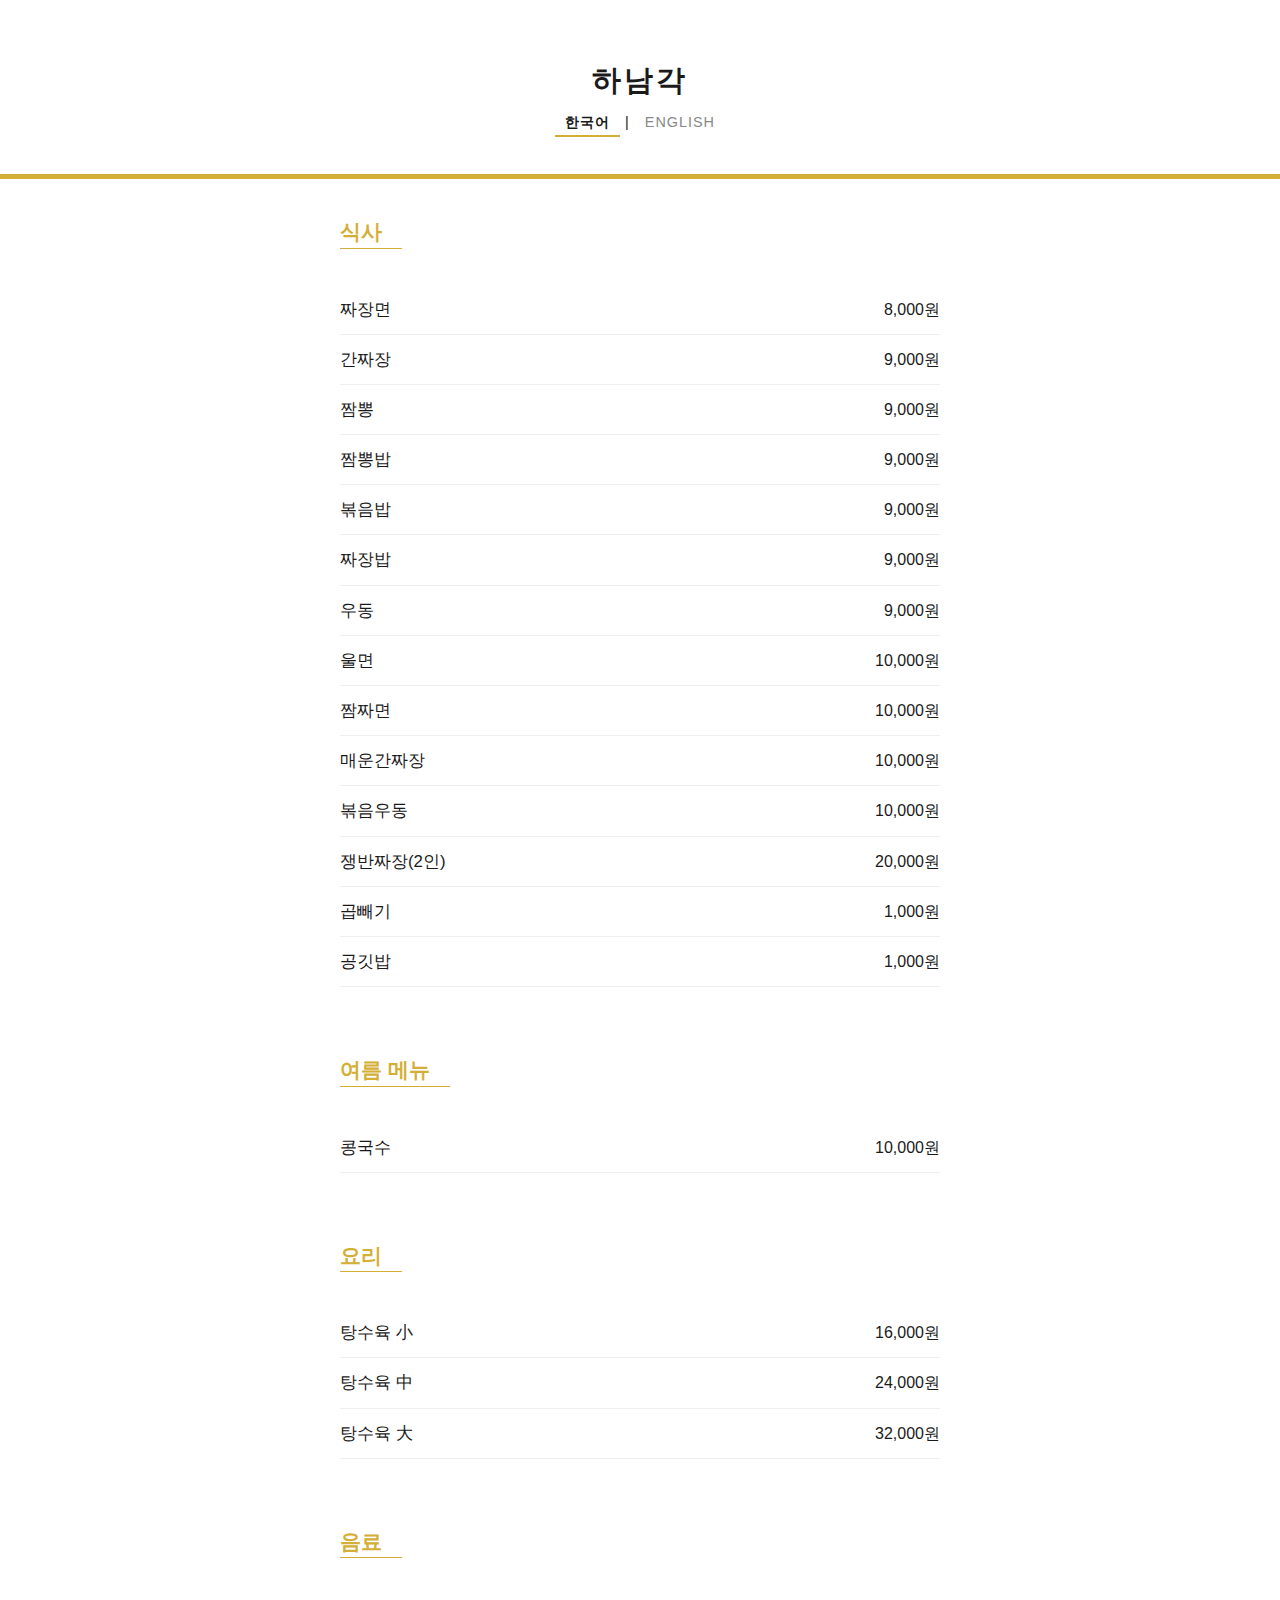
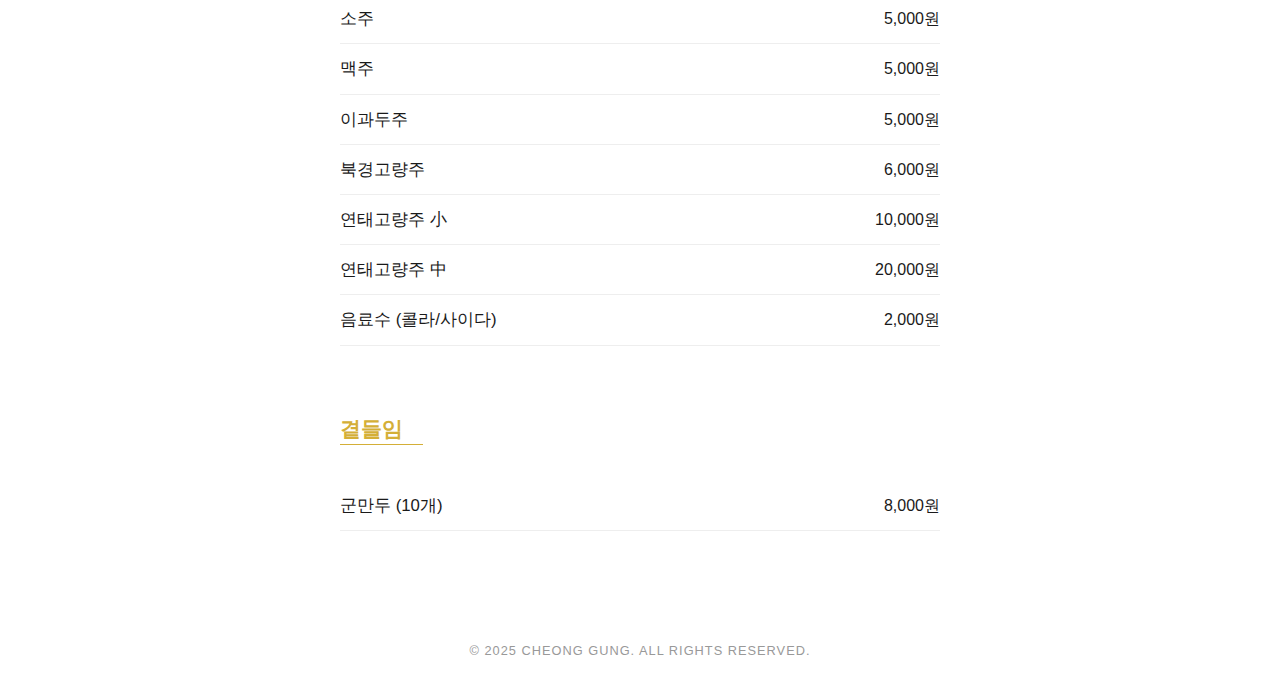
<file: hanamgak/index.html>
<!DOCTYPE html>
<html lang="ko">
<head>
    <meta charset="UTF-8">
    <meta name="viewport" content="width=device-width, initial-scale=1.0">
    <title>하남각 - 메뉴판</title>
    <link rel="stylesheet" href="style.css">
</head>
<body>
    <header>
        <h1>하남각</h1>
        <div class="lang-switch">
            <a href="index.html" class="active">한국어</a> | 
            <a href="en/index.html">ENGLISH</a>
        </div>
    </header>

    <main>
        <section>
            <h2>식사</h2>
            <ul>
                <li><span class="menu-name">짜장면</span><span class="price">8,000원</span></li>
                <li><span class="menu-name">간짜장</span><span class="price">9,000원</span></li>
                <li><span class="menu-name">짬뽕</span><span class="price">9,000원</span></li>
                <li><span class="menu-name">짬뽕밥</span><span class="price">9,000원</span></li>
                <li><span class="menu-name">볶음밥</span><span class="price">9,000원</span></li>
                <li><span class="menu-name">짜장밥</span><span class="price">9,000원</span></li>
                <li><span class="menu-name">우동</span><span class="price">9,000원</span></li>
                <li><span class="menu-name">울면</span><span class="price">10,000원</span></li>
                <li><span class="menu-name">짬짜면</span><span class="price">10,000원</span></li>
                <li><span class="menu-name">매운간짜장</span><span class="price">10,000원</span></li>
                <li><span class="menu-name">볶음우동</span><span class="price">10,000원</span></li>
                <li><span class="menu-name">쟁반짜장(2인)</span><span class="price">20,000원</span></li>
                <li><span class="menu-name">곱빼기</span><span class="price">1,000원</span></li>
                <li><span class="menu-name">공깃밥</span><span class="price">1,000원</span></li>
            </ul>
        </section>

        <section>
            <h2>여름 메뉴</h2>
            <ul>
                <li><span class="menu-name">콩국수</span><span class="price">10,000원</span></li>
            </ul>
        </section>

        <section>
            <h2>요리</h2>
            <ul>
                <li><span class="menu-name">탕수육 小</span><span class="price">16,000원</span></li>
                <li><span class="menu-name">탕수육 中</span><span class="price">24,000원</span></li>
                <li><span class="menu-name">탕수육 大</span><span class="price">32,000원</span></li>

            </ul>
        </section>

        <section>
            <h2>음료</h2>
            <ul>
                <li><span class="menu-name">소주</span><span class="price">5,000원</span></li>
                <li><span class="menu-name">맥주</span><span class="price">5,000원</span></li>
                <li><span class="menu-name">이과두주</span><span class="price">5,000원</span></li>
                <li><span class="menu-name">북경고량주</span><span class="price">6,000원</span></li>
                <li><span class="menu-name">연태고량주 小</span><span class="price">10,000원</span></li>
                <li><span class="menu-name">연태고량주 中</span><span class="price">20,000원</span></li>
                <li><span class="menu-name">음료수 (콜라/사이다)</span><span class="price">2,000원</span></li>
            </ul>
        </section>

        <section>
            <h2>곁들임</h2>
            <ul>
                <li><span class="menu-name">군만두 (10개)</span><span class="price">8,000원</span></li>
            </ul>
        </section>
    </main>

    <footer>
        &copy; 2025 CHEONG GUNG. ALL RIGHTS RESERVED.
    </footer>
</body>
</html>
</file>
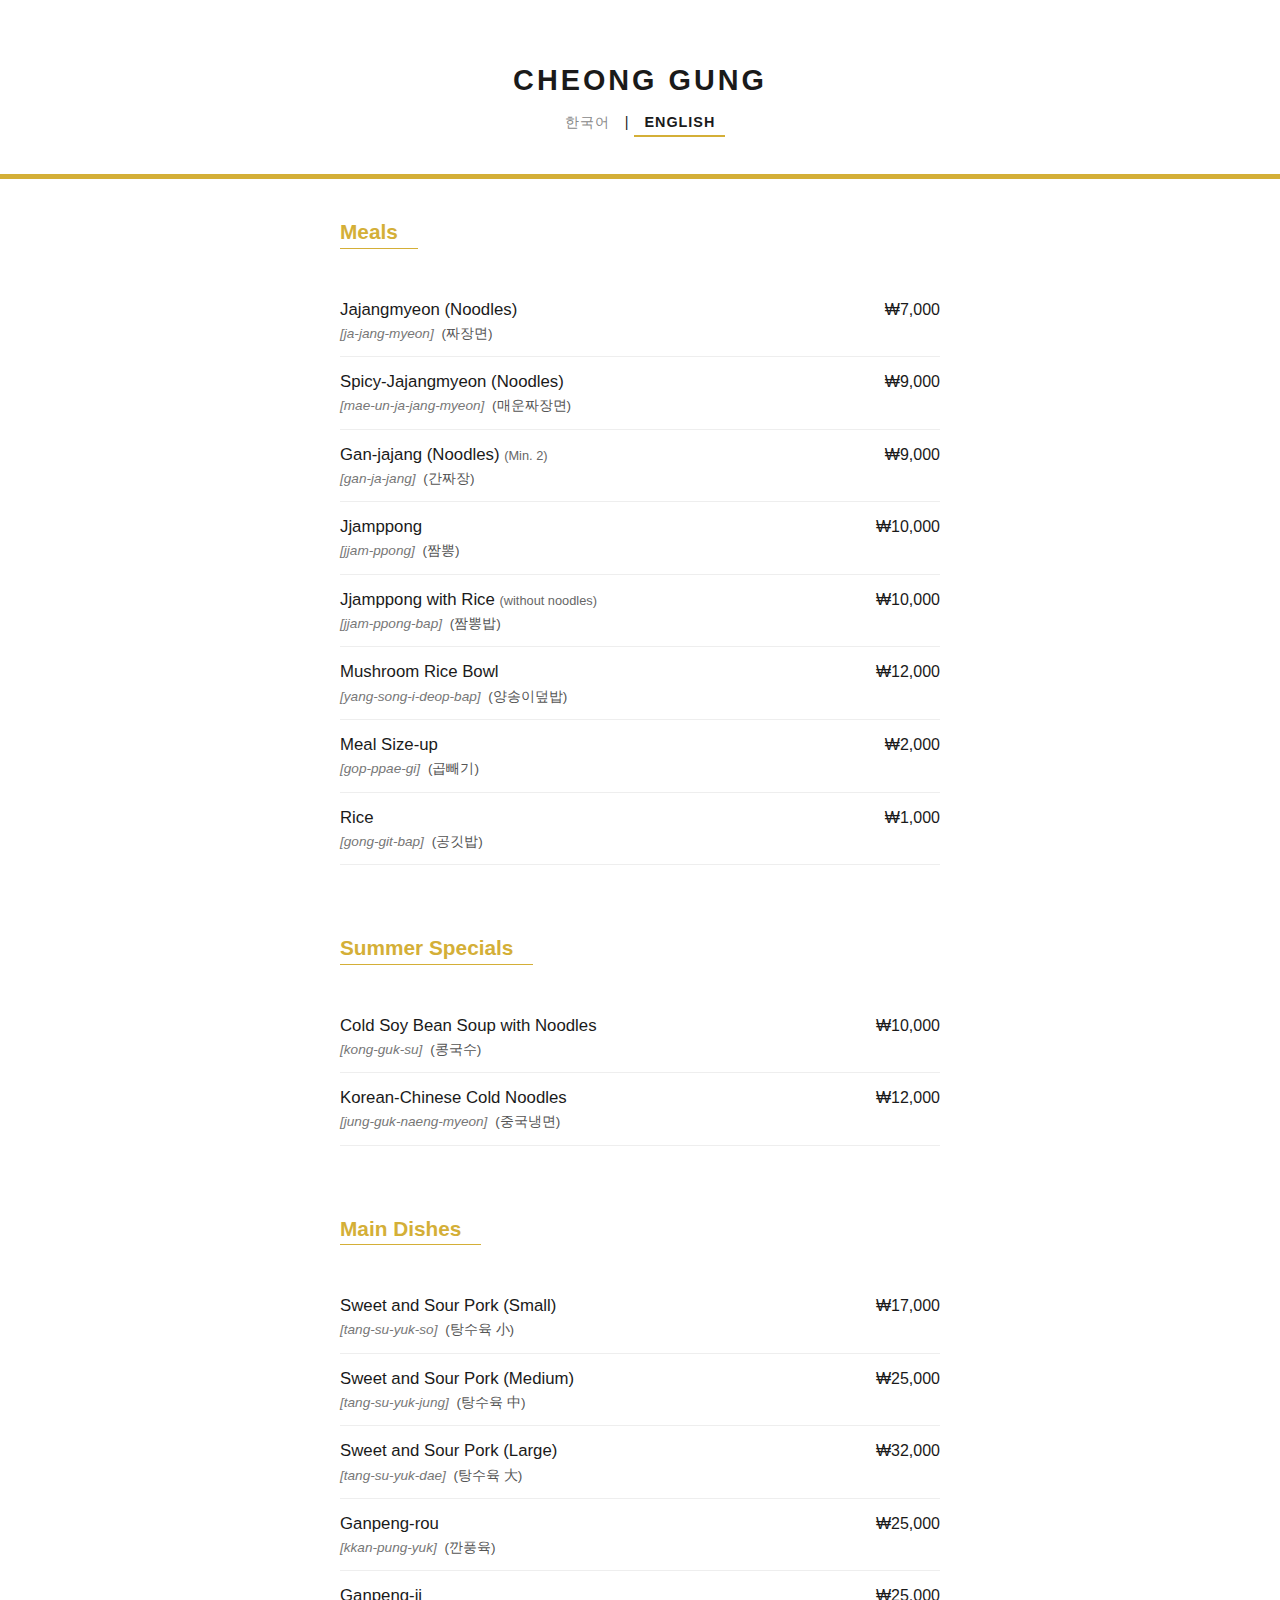
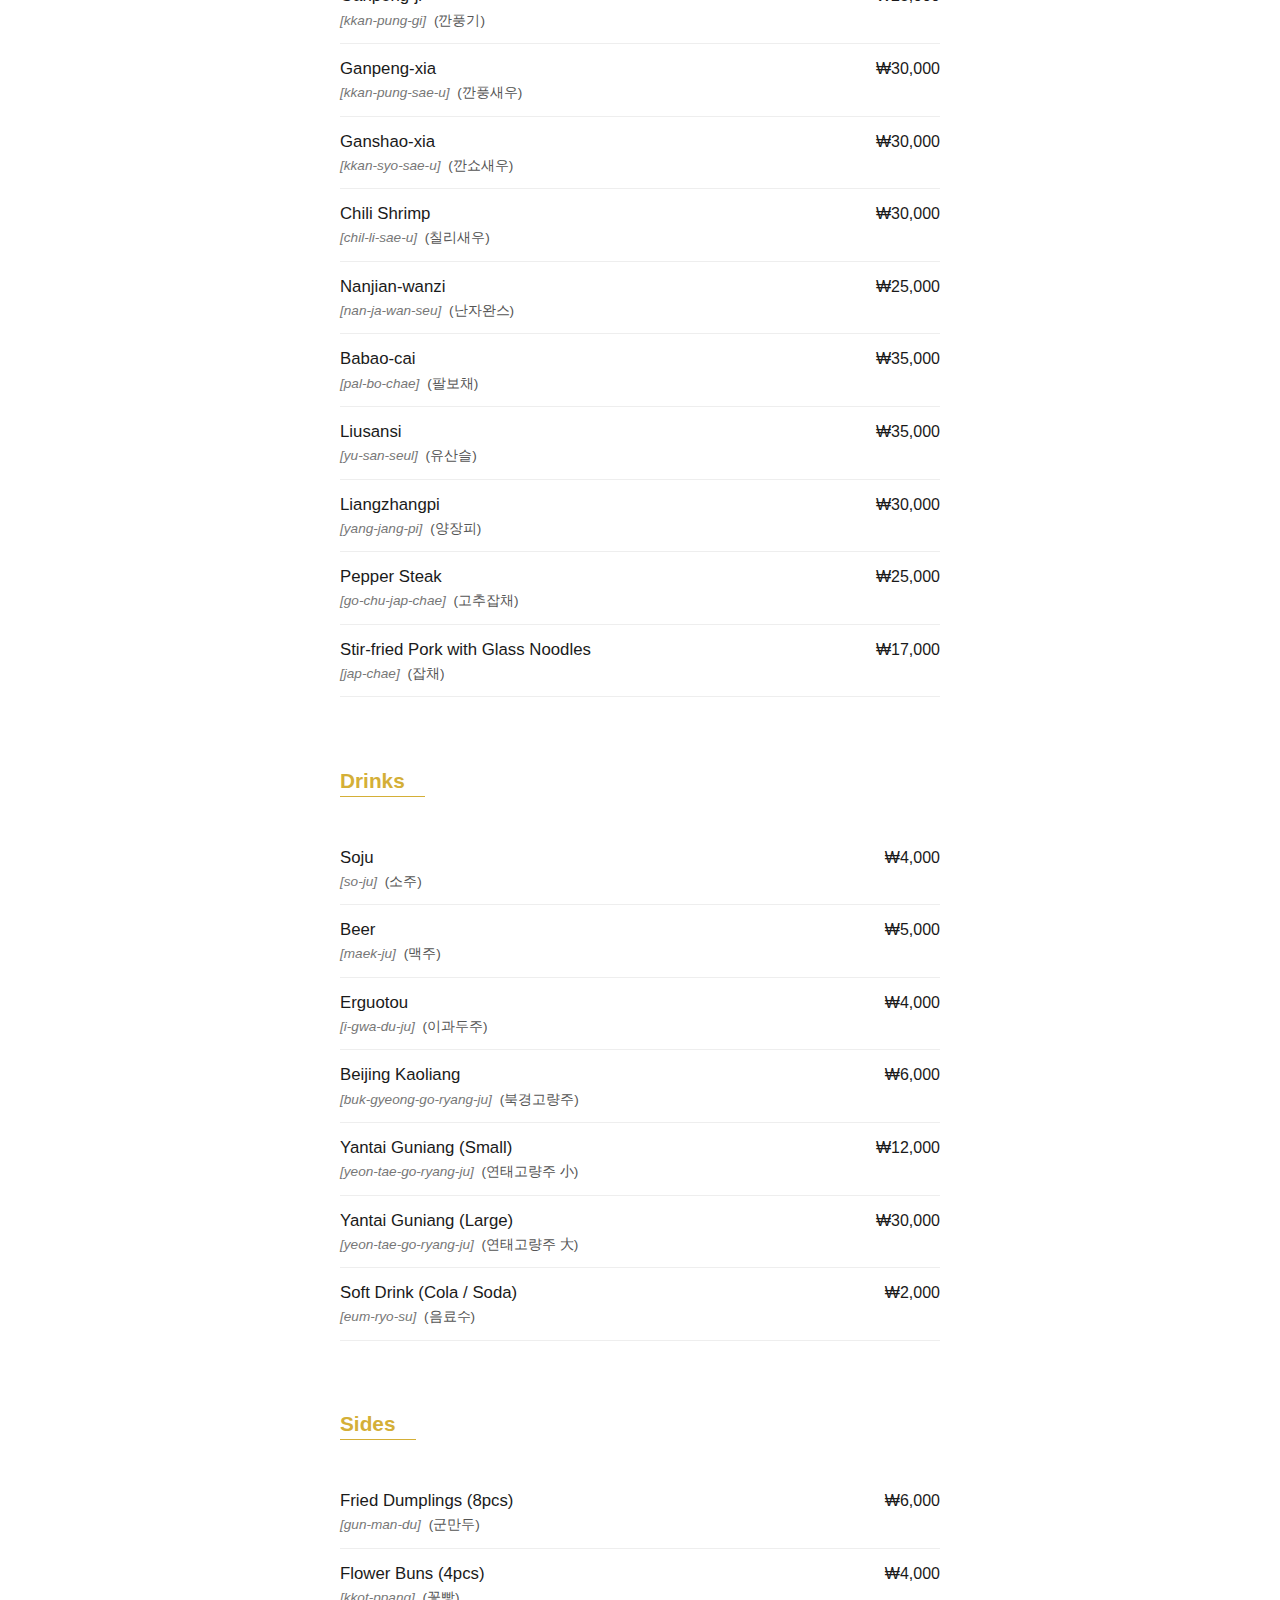
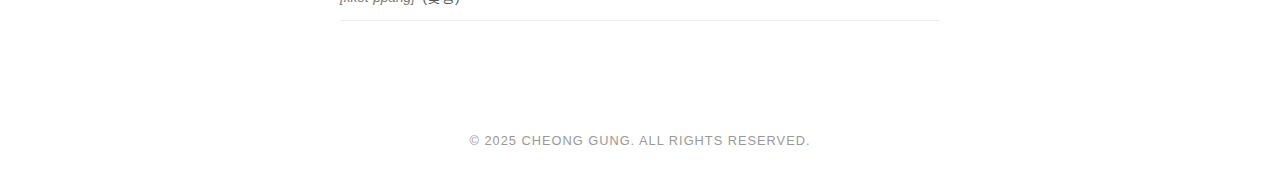
<file: hanamgak/en/index.html>
<!DOCTYPE html>
<html lang="en">
<head>
    <meta charset="UTF-8">
    <meta name="viewport" content="width=device-width, initial-scale=1.0">
    <title>Cheong-gung - English Menu</title>
    <link rel="stylesheet" href="../style.css">
    <style>
        .pronunciation {
            display: block;
            font-size: 0.85rem;
            color: #777;
            font-style: italic;
            margin-top: 2px;
        }
        /* 한국어 메뉴명을 조금 더 명확하게 보여주기 위한 스타일 */
        .kor-name {
            font-style: normal;
            font-weight: 500;
            color: #555;
            margin-left: 4px;
        }
        .menu-item-wrapper {
            display: flex;
            flex-direction: column;
        }
        small {
            font-size: 0.8rem;
            color: #666;
        }
    </style>
</head>
<body>
    <header>
        <h1>CHEONG GUNG</h1>
        <div class="lang-switch">
            <a href="../index.html">한국어</a> | 
            <a href="index.html" class="active">ENGLISH</a>
        </div>
    </header>

    <main>
        <section>
            <h2>Meals</h2>
            <ul>
                <li>
                    <div class="menu-item-wrapper">
                        <span class="menu-name">Jajangmyeon (Noodles)</span>
                        <span class="pronunciation">[ja-jang-myeon] <span class="kor-name">(짜장면)</span></span>
                    </div>
                    <span class="price">₩7,000</span>
                </li>
                <li>
                    <div class="menu-item-wrapper">
                        <span class="menu-name">Spicy-Jajangmyeon (Noodles)</span>
                        <span class="pronunciation">[mae-un-ja-jang-myeon] <span class="kor-name">(매운짜장면)</span></span>
                    </div>
                    <span class="price">₩9,000</span>
                </li>
                <li>
                    <div class="menu-item-wrapper">
                        <span class="menu-name">Gan-jajang (Noodles) <small>(Min. 2)</small></span>
                        <span class="pronunciation">[gan-ja-jang] <span class="kor-name">(간짜장)</span></span>
                    </div>
                    <span class="price">₩9,000</span>
                </li>
                <li>
                    <div class="menu-item-wrapper">
                        <span class="menu-name">Jjamppong</span>
                        <span class="pronunciation">[jjam-ppong] <span class="kor-name">(짬뽕)</span></span>
                    </div>
                    <span class="price">₩10,000</span>
                </li>
                <li>
                    <div class="menu-item-wrapper">
                        <span class="menu-name">Jjamppong with Rice <small>(without noodles)</small></span>
                        <span class="pronunciation">[jjam-ppong-bap] <span class="kor-name">(짬뽕밥)</span></span>
                    </div>
                    <span class="price">₩10,000</span>
                </li>
                <li>
                    <div class="menu-item-wrapper">
                        <span class="menu-name">Mushroom Rice Bowl</span>
                        <span class="pronunciation">[yang-song-i-deop-bap] <span class="kor-name">(양송이덮밥)</span></span>
                    </div>
                    <span class="price">₩12,000</span>
                </li>
                <li>
                    <div class="menu-item-wrapper">
                        <span class="menu-name">Meal Size-up</span>
                        <span class="pronunciation">[gop-ppae-gi] <span class="kor-name">(곱빼기)</span></span>
                    </div>
                    <span class="price">₩2,000</span>
                </li>
                <li>
                    <div class="menu-item-wrapper">
                        <span class="menu-name">Rice</span>
                        <span class="pronunciation">[gong-git-bap] <span class="kor-name">(공깃밥)</span></span>
                    </div>
                    <span class="price">₩1,000</span>
                </li>
            </ul>
        </section>

        <section>
            <h2>Summer Specials</h2>
            <ul>
                <li>
                    <div class="menu-item-wrapper">
                        <span class="menu-name">Cold Soy Bean Soup with Noodles</span>
                        <span class="pronunciation">[kong-guk-su] <span class="kor-name">(콩국수)</span></span>
                    </div>
                    <span class="price">₩10,000</span>
                </li>
                <li>
                    <div class="menu-item-wrapper">
                        <span class="menu-name">Korean-Chinese Cold Noodles</span>
                        <span class="pronunciation">[jung-guk-naeng-myeon] <span class="kor-name">(중국냉면)</span></span>
                    </div>
                    <span class="price">₩12,000</span>
                </li>
            </ul>
        </section>

        <section>
            <h2>Main Dishes</h2>
            <ul>
                <li>
                    <div class="menu-item-wrapper">
                        <span class="menu-name">Sweet and Sour Pork (Small)</span>
                        <span class="pronunciation">[tang-su-yuk-so] <span class="kor-name">(탕수육 小)</span></span>
                    </div>
                    <span class="price">₩17,000</span>
                </li>
                <li>
                    <div class="menu-item-wrapper">
                        <span class="menu-name">Sweet and Sour Pork (Medium)</span>
                        <span class="pronunciation">[tang-su-yuk-jung] <span class="kor-name">(탕수육 中)</span></span>
                    </div>
                    <span class="price">₩25,000</span>
                </li>
                <li>
                    <div class="menu-item-wrapper">
                        <span class="menu-name">Sweet and Sour Pork (Large)</span>
                        <span class="pronunciation">[tang-su-yuk-dae] <span class="kor-name">(탕수육 大)</span></span>
                    </div>
                    <span class="price">₩32,000</span>
                </li>
                <li>
                    <div class="menu-item-wrapper">
                        <span class="menu-name">Ganpeng-rou</span>
                        <span class="pronunciation">[kkan-pung-yuk] <span class="kor-name">(깐풍육)</span></span>
                    </div>
                    <span class="price">₩25,000</span>
                </li>
                <li>
                    <div class="menu-item-wrapper">
                        <span class="menu-name">Ganpeng-ji</span>
                        <span class="pronunciation">[kkan-pung-gi] <span class="kor-name">(깐풍기)</span></span>
                    </div>
                    <span class="price">₩25,000</span>
                </li>
                <li>
                    <div class="menu-item-wrapper">
                        <span class="menu-name">Ganpeng-xia</span>
                        <span class="pronunciation">[kkan-pung-sae-u] <span class="kor-name">(깐풍새우)</span></span>
                    </div>
                    <span class="price">₩30,000</span>
                </li>
                <li>
                    <div class="menu-item-wrapper">
                        <span class="menu-name">Ganshao-xia</span>
                        <span class="pronunciation">[kkan-syo-sae-u] <span class="kor-name">(깐쇼새우)</span></span>
                    </div>
                    <span class="price">₩30,000</span>
                </li>
                <li>
                    <div class="menu-item-wrapper">
                        <span class="menu-name">Chili Shrimp</span>
                        <span class="pronunciation">[chil-li-sae-u] <span class="kor-name">(칠리새우)</span></span>
                    </div>
                    <span class="price">₩30,000</span>
                </li>
                <li>
                    <div class="menu-item-wrapper">
                        <span class="menu-name">Nanjian-wanzi</span>
                        <span class="pronunciation">[nan-ja-wan-seu] <span class="kor-name">(난자완스)</span></span>
                    </div>
                    <span class="price">₩25,000</span>
                </li>
                <li>
                    <div class="menu-item-wrapper">
                        <span class="menu-name">Babao-cai</span>
                        <span class="pronunciation">[pal-bo-chae] <span class="kor-name">(팔보채)</span></span>
                    </div>
                    <span class="price">₩35,000</span>
                </li>
                <li>
                    <div class="menu-item-wrapper">
                        <span class="menu-name">Liusansi</span>
                        <span class="pronunciation">[yu-san-seul] <span class="kor-name">(유산슬)</span></span>
                    </div>
                    <span class="price">₩35,000</span>
                </li>
                <li>
                    <div class="menu-item-wrapper">
                        <span class="menu-name">Liangzhangpi</span>
                        <span class="pronunciation">[yang-jang-pi] <span class="kor-name">(양장피)</span></span>
                    </div>
                    <span class="price">₩30,000</span>
                </li>
                <li>
                    <div class="menu-item-wrapper">
                        <span class="menu-name">Pepper Steak</span>
                        <span class="pronunciation">[go-chu-jap-chae] <span class="kor-name">(고추잡채)</span></span>
                    </div>
                    <span class="price">₩25,000</span>
                </li>
                <li>
                    <div class="menu-item-wrapper">
                        <span class="menu-name">Stir-fried Pork with Glass Noodles</span>
                        <span class="pronunciation">[jap-chae] <span class="kor-name">(잡채)</span></span>
                    </div>
                    <span class="price">₩17,000</span>
                </li>
            </ul>
        </section>

        <section>
            <h2>Drinks</h2>
            <ul>
                <li>
                    <div class="menu-item-wrapper">
                        <span class="menu-name">Soju</span>
                        <span class="pronunciation">[so-ju] <span class="kor-name">(소주)</span></span>
                    </div>
                    <span class="price">₩4,000</span>
                </li>
                <li>
                    <div class="menu-item-wrapper">
                        <span class="menu-name">Beer</span>
                        <span class="pronunciation">[maek-ju] <span class="kor-name">(맥주)</span></span>
                    </div>
                    <span class="price">₩5,000</span>
                </li>
                <li>
                    <div class="menu-item-wrapper">
                        <span class="menu-name">Erguotou</span>
                        <span class="pronunciation">[i-gwa-du-ju] <span class="kor-name">(이과두주)</span></span>
                    </div>
                    <span class="price">₩4,000</span>
                </li>
                <li>
                    <div class="menu-item-wrapper">
                        <span class="menu-name">Beijing Kaoliang</span>
                        <span class="pronunciation">[buk-gyeong-go-ryang-ju] <span class="kor-name">(북경고량주)</span></span>
                    </div>
                    <span class="price">₩6,000</span>
                </li>
                <li>
                    <div class="menu-item-wrapper">
                        <span class="menu-name">Yantai Guniang (Small)</span>
                        <span class="pronunciation">[yeon-tae-go-ryang-ju] <span class="kor-name">(연태고량주 小)</span></span>
                    </div>
                    <span class="price">₩12,000</span>
                </li>
                <li>
                    <div class="menu-item-wrapper">
                        <span class="menu-name">Yantai Guniang (Large)</span>
                        <span class="pronunciation">[yeon-tae-go-ryang-ju] <span class="kor-name">(연태고량주 大)</span></span>
                    </div>
                    <span class="price">₩30,000</span>
                </li>
                <li>
                    <div class="menu-item-wrapper">
                        <span class="menu-name">Soft Drink (Cola / Soda)</span>
                        <span class="pronunciation">[eum-ryo-su] <span class="kor-name">(음료수)</span></span>
                    </div>
                    <span class="price">₩2,000</span>
                </li>
            </ul>
        </section>

        <section>
            <h2>Sides</h2>
            <ul>
                <li>
                    <div class="menu-item-wrapper">
                        <span class="menu-name">Fried Dumplings (8pcs)</span>
                        <span class="pronunciation">[gun-man-du] <span class="kor-name">(군만두)</span></span>
                    </div>
                    <span class="price">₩6,000</span>
                </li>
                <li>
                    <div class="menu-item-wrapper">
                        <span class="menu-name">Flower Buns (4pcs)</span>
                        <span class="pronunciation">[kkot-ppang] <span class="kor-name">(꽃빵)</span></span>
                    </div>
                    <span class="price">₩4,000</span>
                </li>
            </ul>
        </section>
    </main>

    <footer>
        &copy; 2025 CHEONG GUNG. ALL RIGHTS RESERVED.
    </footer>
</body>
</html>
</file>
<file: hanamgak/style.css>
/* 기본 설정 */
:root {
    --gold-color: #D4AF37; /* 황금색 */
    --text-black: #1a1a1a;
    --bg-white: #ffffff;
    --border-light: #eeeeee;
}

body {
    background-color: var(--bg-white);
    color: var(--text-black);
    font-family: 'Apple SD Gothic Neo', 'Noto Sans KR', sans-serif;
    margin: 0;
    padding: 0;
    line-height: 1.5; /* 줄간격 150% */
    -webkit-font-smoothing: antialiased;
}

/* 헤더 및 언어 선택 */
header {
    padding: 40px 20px;
    text-align: center;
    border-bottom: 5px solid var(--gold-color);
}

h1 {
    font-size: 1.8rem;
    font-weight: 700;
    letter-spacing: 3px;
    margin-bottom: 10px;
    text-transform: uppercase;
}

.lang-switch {
    font-size: 0.9rem;
    letter-spacing: 1px;
}

.lang-switch a {
    text-decoration: none;
    color: #888;
    padding: 5px 10px;
}

.lang-switch a.active {
    color: var(--text-black);
    font-weight: bold;
    border-bottom: 2px solid var(--gold-color);
}

/* 메뉴 리스트 */
main {
    max-width: 600px;
    margin: 0 auto;
    padding: 20px;
}

section {
    margin-bottom: 50px;
}

h2 {
    color: var(--gold-color); /* 카테고리 황금색 */
    font-size: 1.3rem;
    font-weight: 600;
    margin-bottom: 20px;
    border-bottom: 1px solid var(--gold-color);
    display: inline-block;
    padding-right: 20px;
}

ul {
    list-style: none;
    padding: 0;
}

li {
    display: flex;
    justify-content: space-between;
    align-items: baseline;
    padding: 12px 0;
    border-bottom: 1px solid var(--border-light);
}

.menu-name {
    font-size: 1.05rem;
    font-weight: 400;
}

.price {
    font-size: 1rem;
    font-weight: 500;
}

.sub-item {
    padding-left: 15px;
    font-size: 0.95rem;
    color: #444;
}

/* 하단 정보 */
footer {
    text-align: center;
    padding: 40px 20px;
    font-size: 0.8rem;
    color: #999;
    letter-spacing: 1px;
}
</file>
